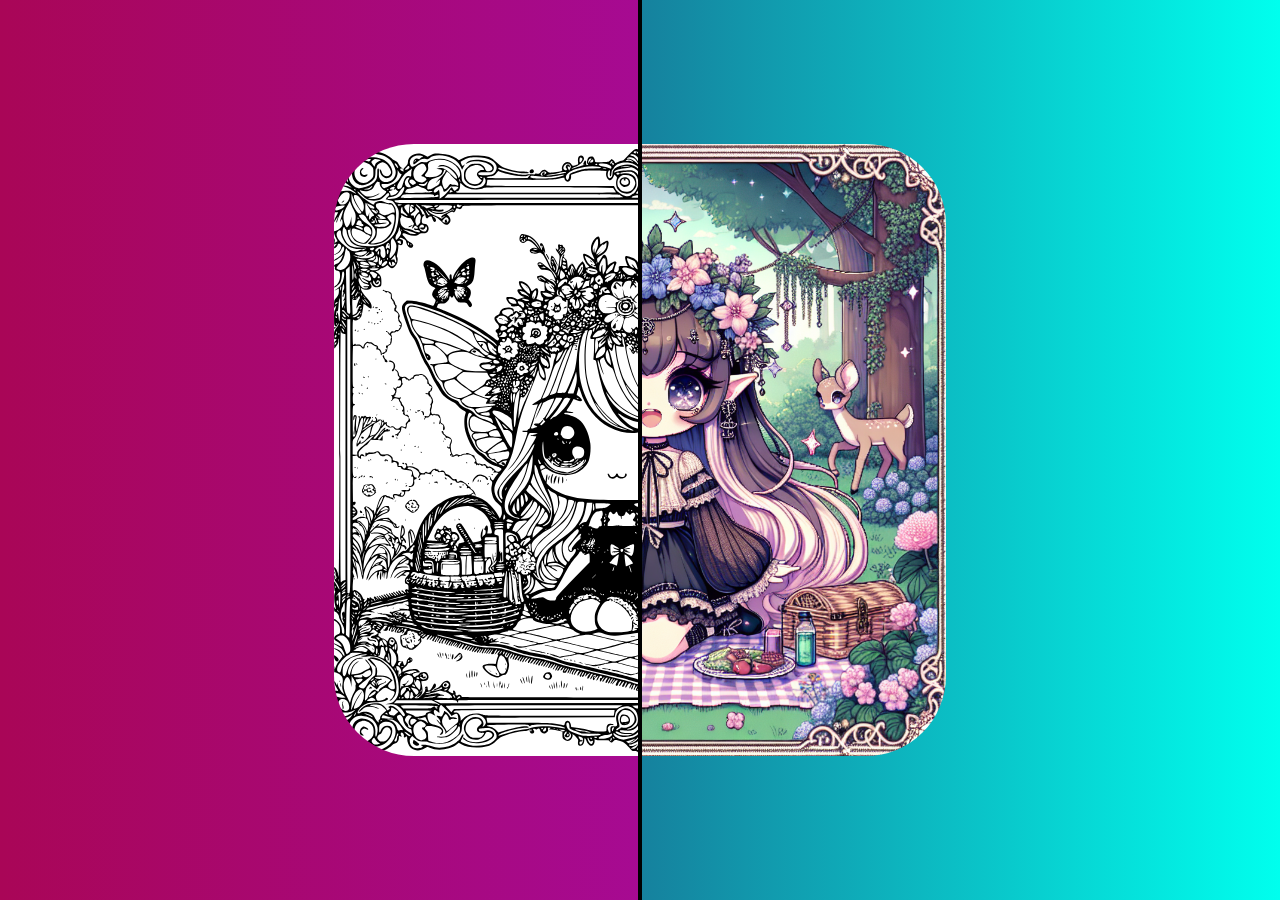
<file: COMPARE COMPONENTS/CompareComponents.html>
<!DOCTYPE html>
<html lang="en">
<head>
    <meta charset="UTF-8">
    <meta name="viewport" content="width=device-width, initial-scale=1.0">
    <title>Compare Components</title>
    <link rel="stylesheet" href="style.css">
</head>
<body>
    <div class="compare">
        <section class="before">
            <img src="img/1.png" alt="">
        </section>
        <section class="after">
            <img src="img/2.png" alt="">
        </section>
        <input type="range" id="range">
    </div>
    <script src="index.js"></script>
</body>
</html>
</file>
<file: COMPARE COMPONENTS/style.css>
@layer demo{
    .compare{
        display: grid;

        > * {  /* grid pile All, give all of the direct children the same area, and they're going to stack on top of each other*/
            grid-area :1 / 1;
        }

       > section {
            display: grid;
            place-content: center;
        }

        .before {
            background: linear-gradient(to right, rgb(169, 6, 87), rgb(164, 14, 205));
            mask:linear-gradient(to right, #000 0, var(--pos, 50%), #0000 0);
        }

        .after {
            background: linear-gradient(to right, rgb(43, 3, 77), rgb(0, 255, 238));
            mask:linear-gradient(to right, #0000 0, var(--pos, 50%), #000 0);
        }

        > input[type="range"]{
            z-index: 1;
            appearance: none;
            background:none;
            cursor: pointer;
            -webkit-tap-highlight-color: transparent;;
        }

        

        & ::-webkit-slider-thumb{
            appearance: none;
            width: 4px;
            height: 100dvh;
            background-color: CanvasText;
        }

        & ::-moz-slider-thumb{
            appearance: none;
        }
    }
    
    & img {
        max-inline-size: 100%;
        max-block-size: 80dvh;
        border-radius: 5rem;
    }
}

@layer demo.support{
    *{
        box-sizing: border-box;
        margin:0;
    }

    html {
        block-size: 100%;
        color-scheme: dark light;
    }

    body{
        min-block-size: 100%;
        font-family:system-ui, sans-serif;
        display: grid;
    }
}
</file>
